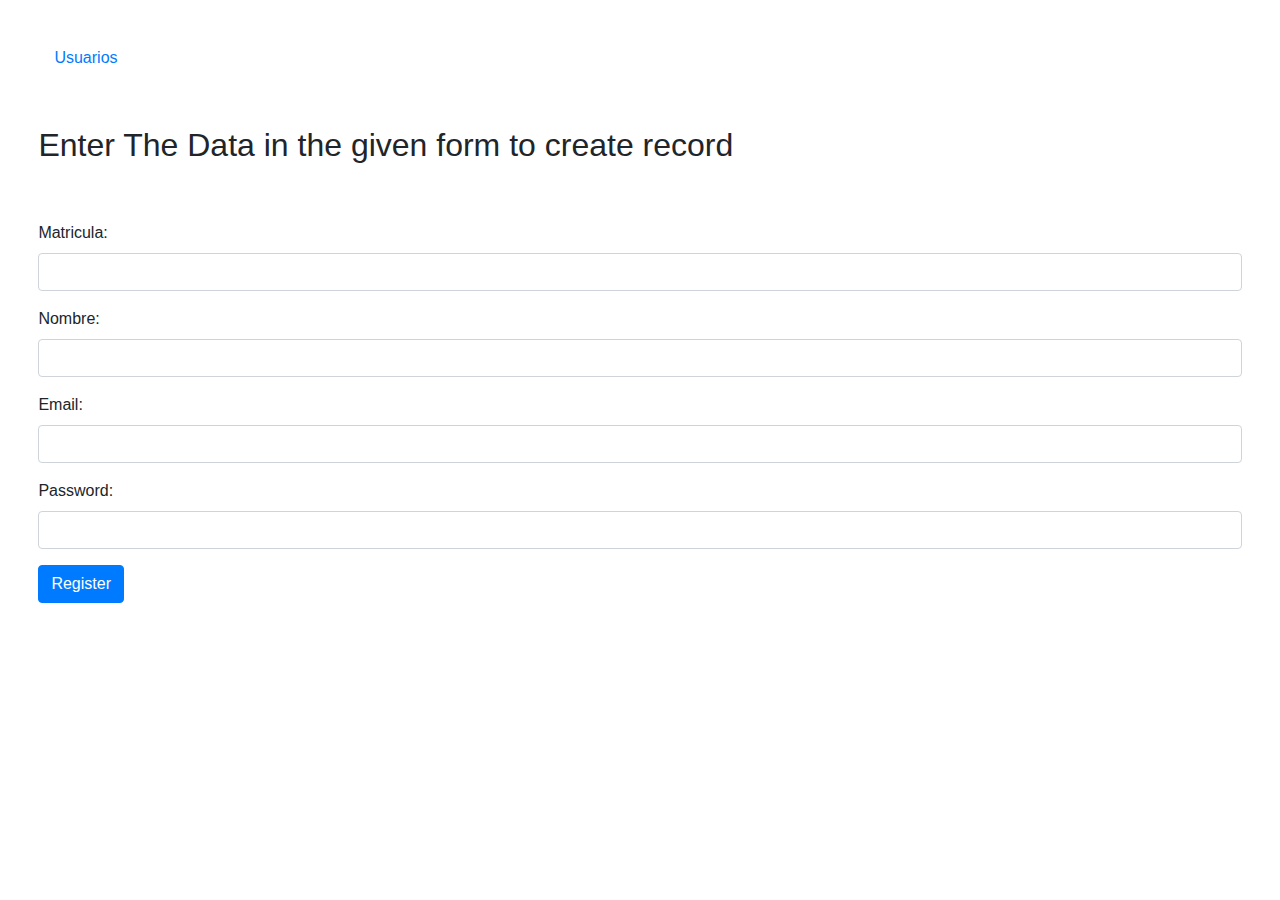
<file: templates/CreateForm.html>
<!DOCTYPE html>


<head>

  <title>Create Form</title>

  <link rel="stylesheet" href="https://stackpath.bootstrapcdn.com/bootstrap/4.3.1/css/bootstrap.min.css"
    integrity="sha384-ggOyR0iXCbMQv3Xipma34MD+dH/1fQ784/j6cY/iJTQUOhcWr7x9JvoRxT2MZw1T" crossorigin="anonymous">

</head>

<body style="padding: 3%;">

  <a class="nav-link" href="/usuarios">Usuarios</a>

  <br><br>
  <h2>Enter The Data in the given form to create record</h2>
  <br><br>
  <form method="POST" action="/insert">

    <div class="form-group">
      <label>Matricula: </label>
      <input type="text" name="matricula" class="form-control" />
    </div>
    <div class="form-group">
      <label>Nombre: </label>
      <input type="text" name="nombre" class="form-control" />
    </div>
    <div class="form-group">
      <label>Email: </label>
      <input type="text" name="correo" class="form-control" />
    </div>
    <div class="form-group">
      <label>Password: </label>
      <input type="password" name="contrasena" class="form-control" />
    </div>


    <div class="form-group">
      <input type="submit" value="Register" class="btn btn-primary" />
    </div>
  </form>
  </div>
</body>

</html>
</file>
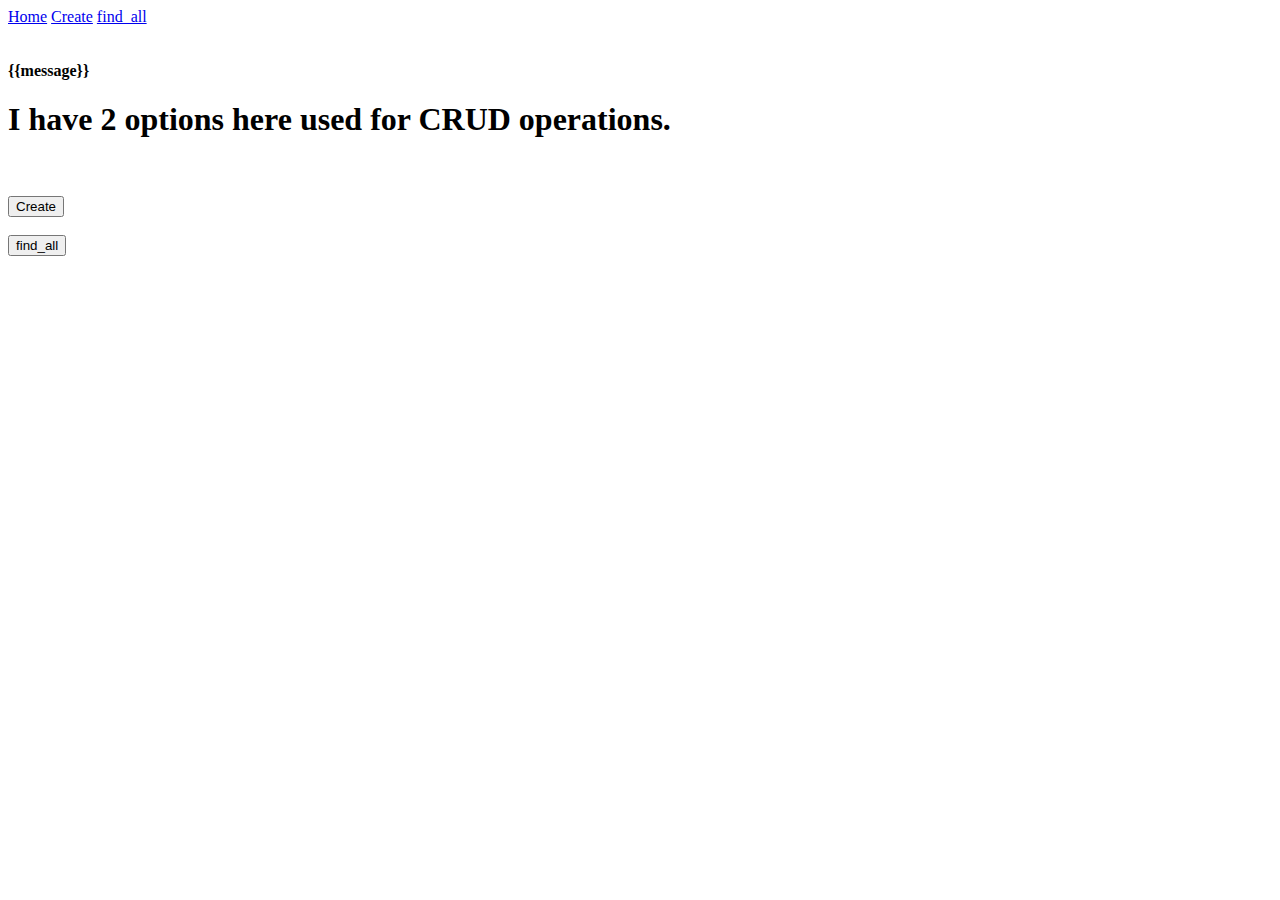
<file: templates/HomePage.html>
<!DOCTYPE html>

<head>
  <title>HomePage</title>
</head>

<body>
  <div>

    <a class="nav-link" href="/homepage">Home</a>

    <a class="nav-link" href="/create_form">Create</a>

    <a class="nav-link" href="/find_all">find_all</a>

    <br />
    <br />
    <br />
    <div>
      <strong>{{message}}</strong>
    </div>
    <h1>I have 2 options here used for CRUD operations.</h1>
    <br><br>
    <a href="/create_form"><button class="btn btn-primary">Create</button></a>
    <br><br>
    <a href="/find_all"><button class="btn btn-primary">find_all</button></a>
  </div>
</body>

</html>
</file>
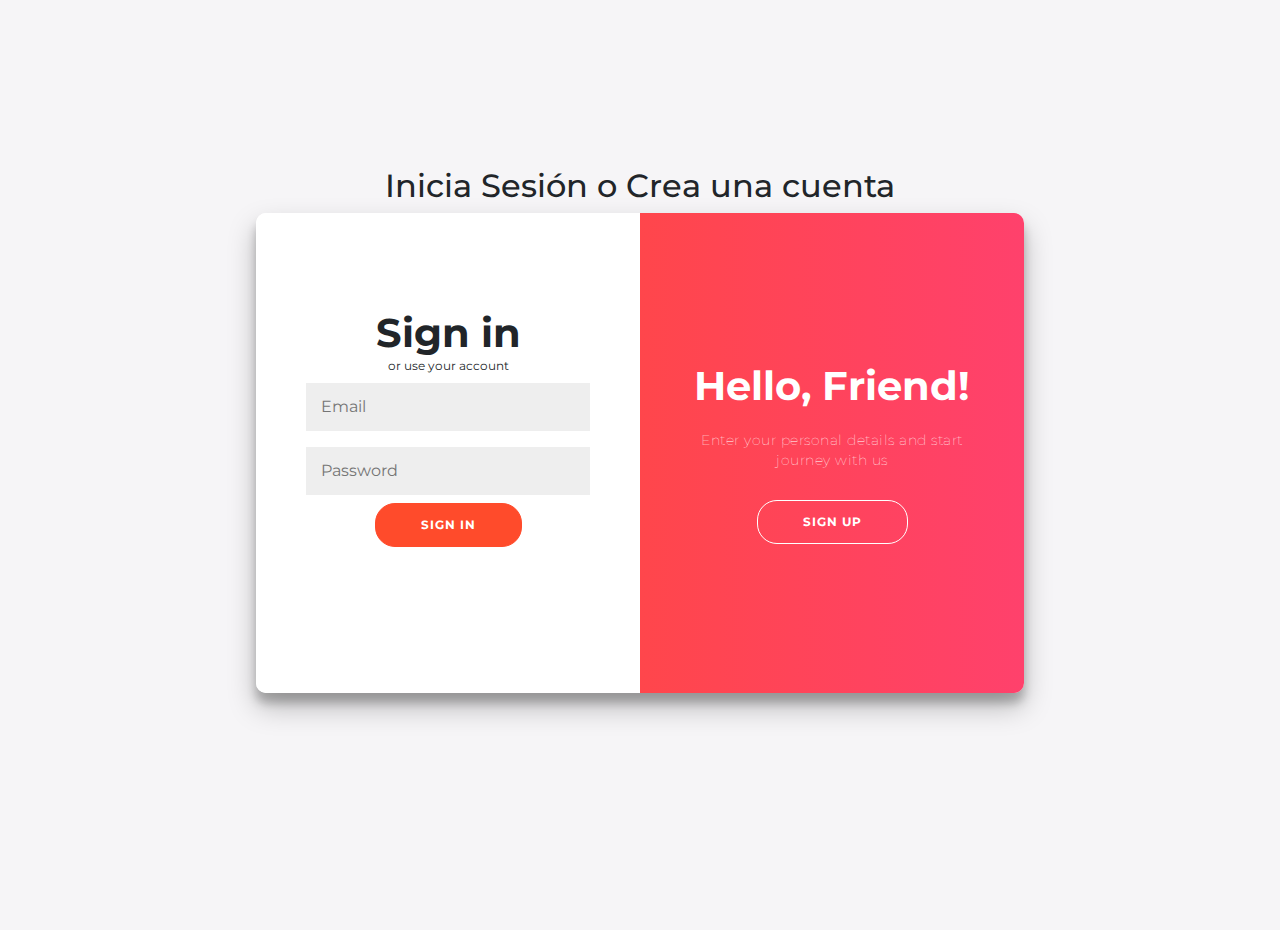
<file: templates/login.html>
<html>
<head>
    <title>Login</title>
    <meta name="viewport" content="width=device-width, initial-scale=1.0">
    <link rel="stylesheet" href="https://stackpath.bootstrapcdn.com/bootstrap/4.3.1/css/bootstrap.min.css"
    integrity="sha384-ggOyR0iXCbMQv3Xipma34MD+dH/1fQ784/j6cY/iJTQUOhcWr7x9JvoRxT2MZw1T" crossorigin="anonymous">

</head>

<body>
    <h2>Inicia Sesión o Crea una cuenta</h2>
    <div class="container" id="container">
        <div class="form-container sign-up-container">
            <form name="create_form" action="/insert" method="POST">
                <h1>Create Account</h1>
                <span>or use your email for registration</span>
                <div class="form-group">
                    <input type="Matricula" name="matricula" class"form-control" placeholder="Matricula" required />
                </div>
                <div class="form-group">
                    <input type="text" name="nombre" class"form-control"  placeholder="Name" required />
                </div>
                <div class="form-group">
                    <input type="email" name="correo" class"form-control"  placeholder="Email" required />
                </div>
                <div class="form-group">
                    <input type="password" name="contrasena" class"form-control"  placeholder="Password" required />
                </div>

                <div class="form-group">
                    <button type="submit">Sign Up</button>
                </div>
                </form>
        </div>
        <div class="form-container sign-in-container">
            <form name="login_form" action="/login" method="POST">
                <h1>Sign in</h1>
                <span>or use your account</span>
                <input type="email" name="correo" placeholder="Email" required />
                <input type="password" name="contrasena" placeholder="Password" required />
                <!-- <a href="#">Forgot your password?</a> -->
                <button type="submit">Sign In</button>
                <p class="error error--hidden"></p>
            </form>
        </div>
        <div class="overlay-container">
            <div class="overlay">
                <div class="overlay-panel overlay-left">
                    <h1>Welcome Back!</h1>
                    <p>To keep connected with us please login with your personal info</p>
                    <button class="ghost" id="signIn">Sign In</button>
                </div>
                <div class="overlay-panel overlay-right">
                    <h1>Hello, Friend!</h1>
                    <p>Enter your personal details and start journey with us</p>
                    <button class="ghost" id="signUp">Sign Up</button>
                </div>
            </div>
        </div>
    </div>

    

    <style>
        @import url('https://fonts.googleapis.com/css?family=Montserrat:400,800');

        * {
            box-sizing: border-box;
        }

        body {
            background: #f6f5f7;
            display: flex;
            justify-content: center;
            align-items: center;
            flex-direction: column;
            font-family: 'Montserrat', sans-serif;
            height: 100vh;
            margin: -20px 0 50px;
        }

        h1 {
            font-weight: bold;
            margin: 0;
        }

        h2 {
            text-align: center;
        }

        p {
            font-size: 14px;
            font-weight: 100;
            line-height: 20px;
            letter-spacing: 0.5px;
            margin: 20px 0 30px;
        }

        span {
            font-size: 12px;
        }

        a {
            color: #333;
            font-size: 14px;
            text-decoration: none;
            margin: 15px 0;
        }

        button {
            border-radius: 20px;
            border: 1px solid #FF4B2B;
            background-color: #FF4B2B;
            color: #FFFFFF;
            font-size: 12px;
            font-weight: bold;
            padding: 12px 45px;
            letter-spacing: 1px;
            text-transform: uppercase;
            transition: transform 80ms ease-in;
        }

        button:active {
            transform: scale(0.95);
        }

        button:focus {
            outline: none;
        }

        button.ghost {
            background-color: transparent;
            border-color: #FFFFFF;
        }

        form {
            background-color: #FFFFFF;
            display: flex;
            align-items: center;
            justify-content: center;
            flex-direction: column;
            padding: 0 50px;
            height: 100%;
            text-align: center;
        }

        input {
            background-color: #eee;
            border: none;
            padding: 12px 15px;
            margin: 8px 0;
            width: 100%;
        }

        .container {
            background-color: #fff;
            border-radius: 10px;
            box-shadow: 0 14px 28px rgba(0, 0, 0, 0.25),
                0 10px 10px rgba(0, 0, 0, 0.22);
            position: relative;
            overflow: hidden;
            width: 768px;
            max-width: 100%;
            min-height: 480px;
        }

        .form-container {
            position: absolute;
            top: 0;
            height: 100%;
            transition: all 0.6s ease-in-out;
        }

        .sign-in-container {
            left: 0;
            width: 50%;
            z-index: 2;
        }

        .container.right-panel-active .sign-in-container {
            transform: translateX(100%);
        }

        .sign-up-container {
            left: 0;
            width: 50%;
            opacity: 0;
            z-index: 1;
        }

        .container.right-panel-active .sign-up-container {
            transform: translateX(100%);
            opacity: 1;
            z-index: 5;
            animation: show 0.6s;
        }

        @keyframes show {

            0%,
            49.99% {
                opacity: 0;
                z-index: 1;
            }

            50%,
            100% {
                opacity: 1;
                z-index: 5;
            }
        }

        .overlay-container {
            position: absolute;
            top: 0;
            left: 50%;
            width: 50%;
            height: 100%;
            overflow: hidden;
            transition: transform 0.6s ease-in-out;
            z-index: 100;
        }

        .container.right-panel-active .overlay-container {
            transform: translateX(-100%);
        }

        .overlay {
            background: #FF416C;
            background: -webkit-linear-gradient(to right, #FF4B2B, #FF416C);
            background: linear-gradient(to right, #FF4B2B, #FF416C);
            background-repeat: no-repeat;
            background-size: cover;
            background-position: 0 0;
            color: #FFFFFF;
            position: relative;
            left: -100%;
            height: 100%;
            width: 200%;
            transform: translateX(0);
            transition: transform 0.6s ease-in-out;
        }

        .container.right-panel-active .overlay {
            transform: translateX(50%);
        }

        .overlay-panel {
            position: absolute;
            display: flex;
            align-items: center;
            justify-content: center;
            flex-direction: column;
            padding: 0 40px;
            text-align: center;
            top: 0;
            height: 100%;
            width: 50%;
            transform: translateX(0);
            transition: transform 0.6s ease-in-out;
        }

        .overlay-left {
            transform: translateX(-20%);
        }

        .container.right-panel-active .overlay-left {
            transform: translateX(0);
        }

        .overlay-right {
            right: 0;
            transform: translateX(0);
        }

        .container.right-panel-active .overlay-right {
            transform: translateX(20%);
        }

        .social-container {
            margin: 20px 0;
        }

        .social-container a {
            border: 1px solid #DDDDDD;
            border-radius: 50%;
            display: inline-flex;
            justify-content: center;
            align-items: center;
            margin: 0 5px;
            height: 40px;
            width: 40px;
        }

        footer {
            background-color: #222;
            color: #fff;
            font-size: 14px;
            bottom: 0;
            position: fixed;
            left: 0;
            right: 0;
            text-align: center;
            z-index: 999;
        }

        footer p {
            margin: 10px 0;
        }

        footer i {
            color: red;
        }

        footer a {
            color: #3c97bf;
            text-decoration: none;
        }
    </style>
    <script>
        const signUpButton = document.getElementById('signUp');
        const signInButton = document.getElementById('signIn');
        const container = document.getElementById('container');

        signUpButton.addEventListener('click', () => {
            container.classList.add("right-panel-active");
        });

        signInButton.addEventListener('click', () => {
            container.classList.remove("right-panel-active");
        });
    </script>

</body>

</html>
</file>
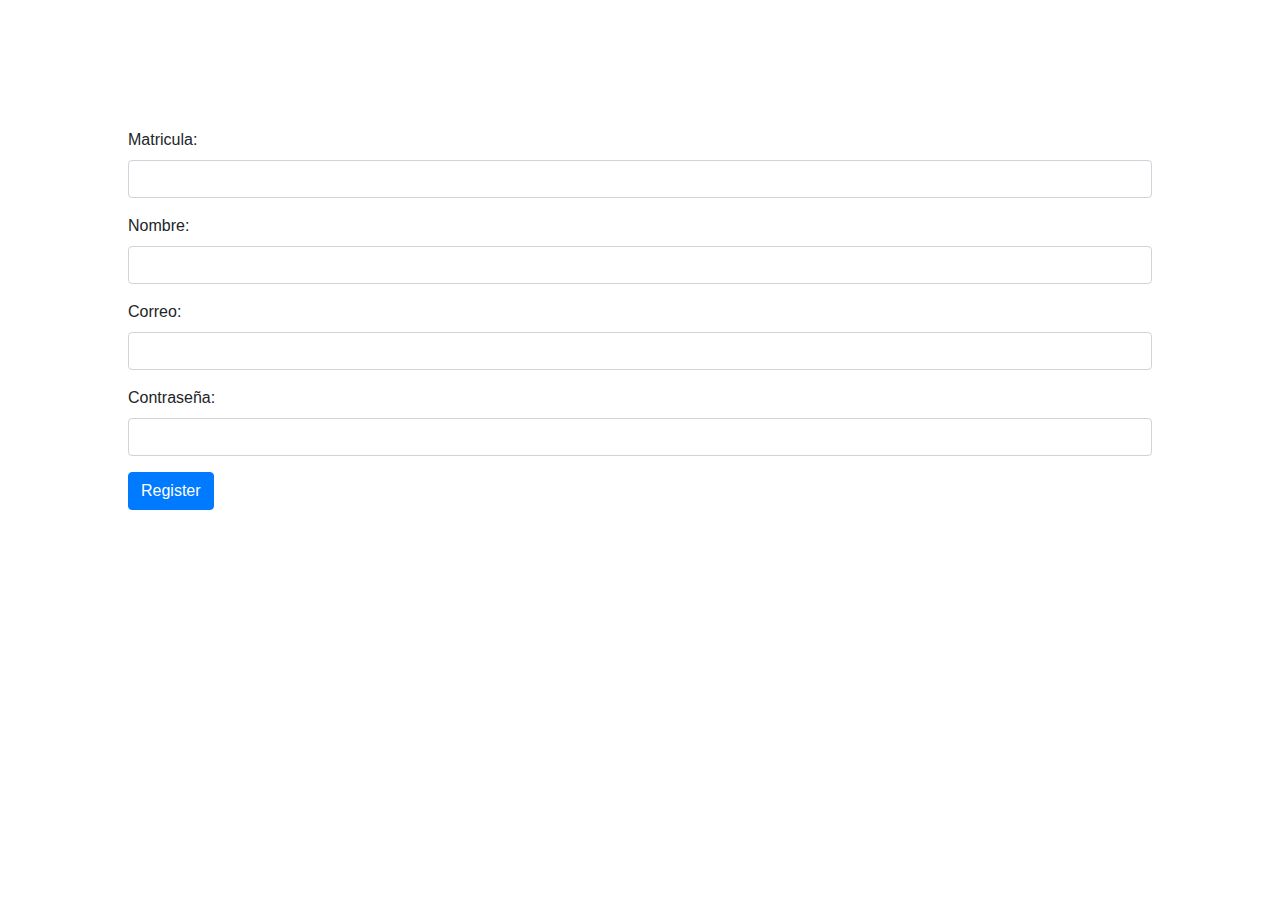
<file: templates/Signup.html>
<!DOCTYPE html>
<html lang="en">

<head>
    <title>Retrieved Data</title>
    <link rel="stylesheet" href="https://stackpath.bootstrapcdn.com/bootstrap/4.3.1/css/bootstrap.min.css"
        integrity="sha384-ggOyR0iXCbMQv3Xipma34MD+dH/1fQ784/j6cY/iJTQUOhcWr7x9JvoRxT2MZw1T" crossorigin="anonymous">
</head>

<body style="padding: 10%;">
    <form  method="POST" action="/insert">

        <div class="form-group">
            <label>Matricula: </label>
            <input type="text" name="matricula" class="form-control" />
        </div>
        <div class="form-group">
            <label>Nombre: </label>
            <input type="text" name="nombre" class="form-control" />
        </div>
        <div class="form-group">
            <label>Correo: </label>
            <input type="text" name="correo" class="form-control" />
        </div>
        <div class="form-group">
            <label>Contraseña: </label>
            <input type="password" name="contrasena" class="form-control" />
        </div>

        <div class="form-group">
            <input type="submit" value="Register" class="btn btn-primary" />
        </div>
    </form>
</body>

</html>
</file>
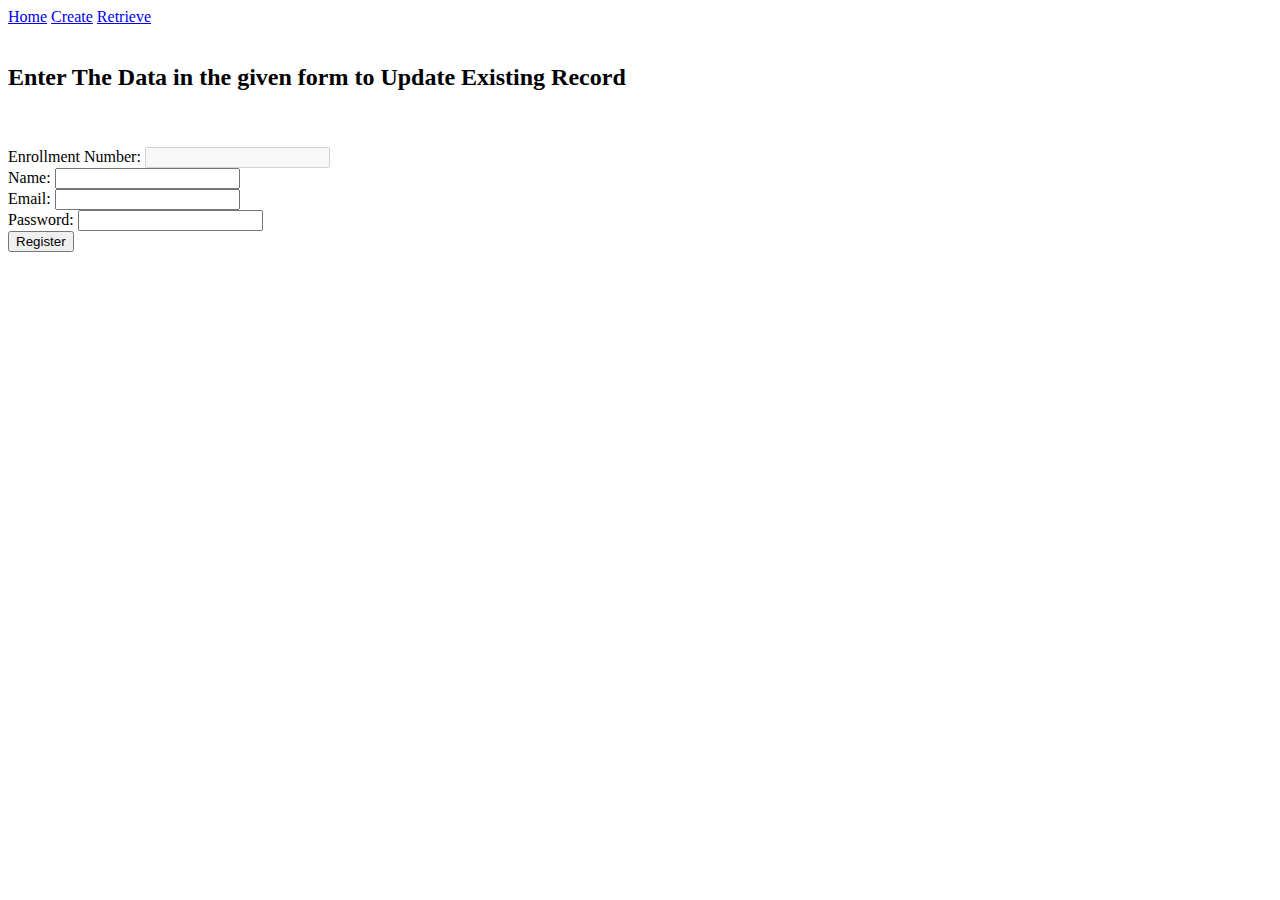
<file: templates/UpdateForm.html>
<!DOCTYPE html>
<head>
  <title>Update Form</title>
</head>

<body>

  <a class="nav-link" href="http://localhost:5000/">Home</a>
  <a class="nav-link" href="http://localhost:5000/create_form">Create</a>
  <a class="nav-link" href="http://localhost:5000/retrieve">Retrieve</a>

  <br><br>
  <h2>Enter The Data in the given form to Update Existing Record</h2>
  <br><br>
  <form method="POST" action="/update">
    <div class="form-group">
      <label>Enrollment Number: </label>
      <input type="text" name="enrollment" value="" class="form-control" disabled />
    </div>
    <div class="form-group">
      <label>Name: </label>
      <input type="text" name="name" value="" class="form-control" />
    </div>
    <div class="form-group">
      <label>Email: </label>
      <input type="text" name="email" value="" class="form-control" />
    </div>
    <div class="form-group">
      <label>Password: </label>
      <input type="password" name="password" value="" class="form-control" />
    </div>
    <div class="form-group">
      <input type="submit" value="Register" class="btn btn-primary" />
    </div>
  </form>
  </div>
</body>

</html>
</file>
